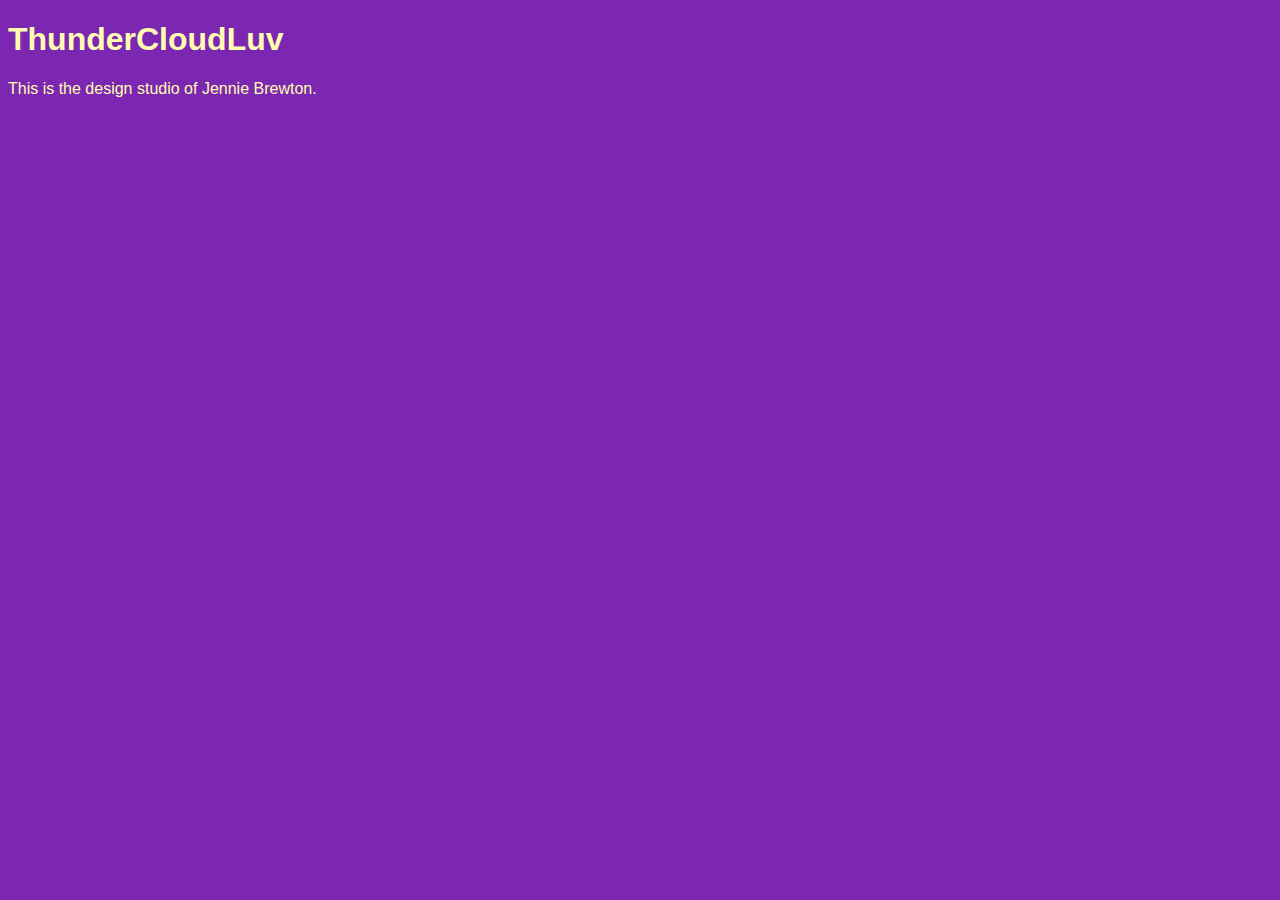
<file: unit_1/index.html>
<!DOCTYPE html>
<html>
	<head>
		<title>ThunderCloudLuv</title>
		<link rel="stylesheet" type="text/css" href="css/style.css">
	</head>
	<body>
		<h1>ThunderCloudLuv</h1>
		<p>This is the design studio of Jennie Brewton.</p>
	</body>
</html>
</file>
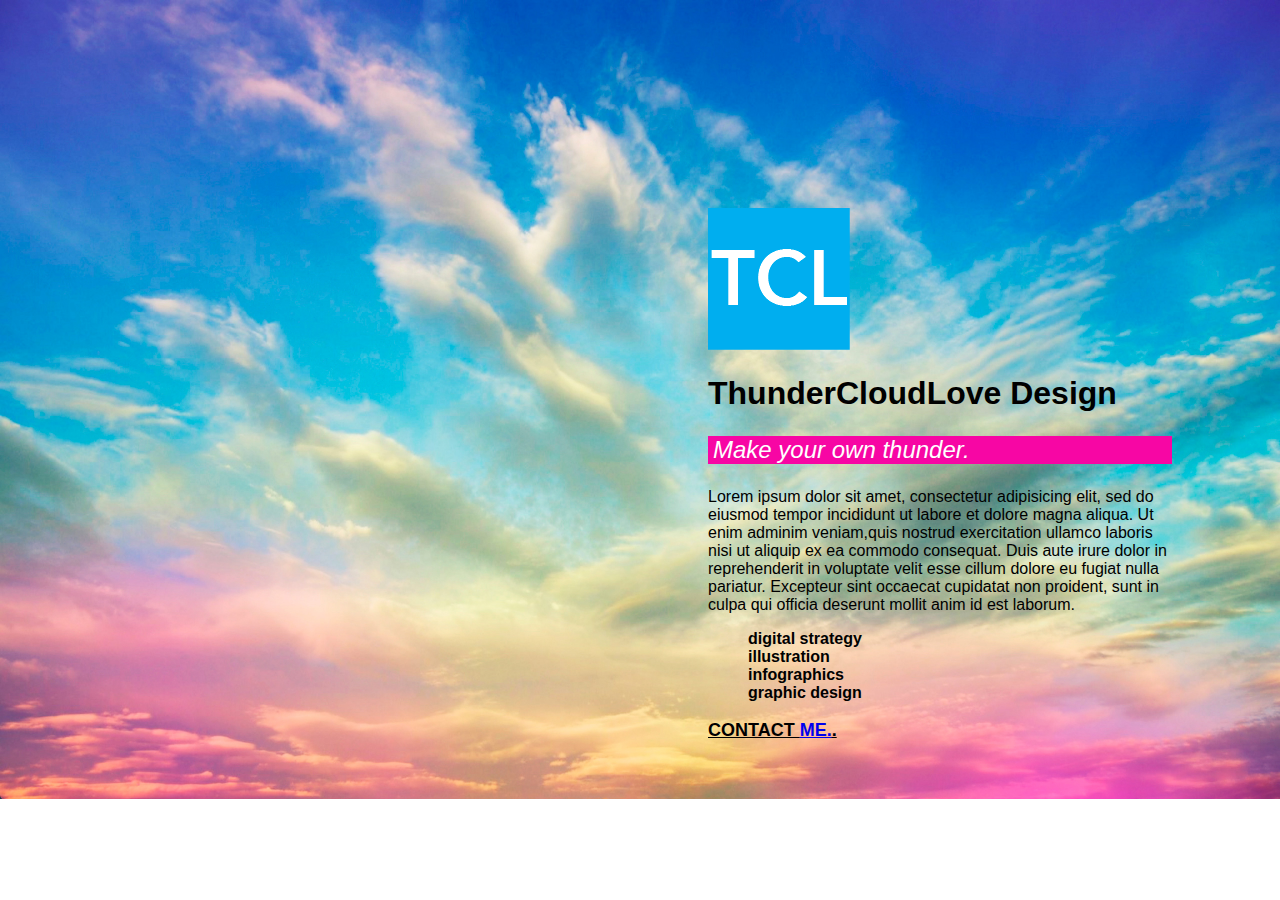
<file: unit_3/index.html>
<!DOCTYPE html>
<html>
	<head>
		<title>ThunderCloudLove</title>
		<link rel="stylesheet" type="text/css" href="css/style.css">
	</head>
	<body>
	<img src="images/tcl.png" 
		alt="lightning bolt" 
		title="ThunderCloudLov logo"> 
		<h1>ThunderCloudLove Design</h1>
		<p id="slogan">Make your own thunder.</p>
		<p id="about">Lorem ipsum dolor sit amet, consectetur adipisicing elit, sed do eiusmod tempor incididunt ut labore et dolore magna aliqua. Ut enim adminim veniam,quis nostrud exercitation ullamco laboris nisi ut aliquip ex ea commodo consequat. Duis aute irure dolor in reprehenderit in voluptate velit esse cillum dolore eu fugiat nulla pariatur. Excepteur sint occaecat cupidatat non proident, sunt in culpa qui officia deserunt mollit anim id est laborum.</p>
		<ul style="list-style-type: none">
		<li>digital strategy</li>
		<li>illustration</li>
		<li>infographics</li>
		<li>graphic design</li>
		</ul>
		<p id="contact">CONTACT <a href="mailto:treecat321@gmail.com?subject=contact!">ME.</a>.</p>
	</body>
</html>
</file>
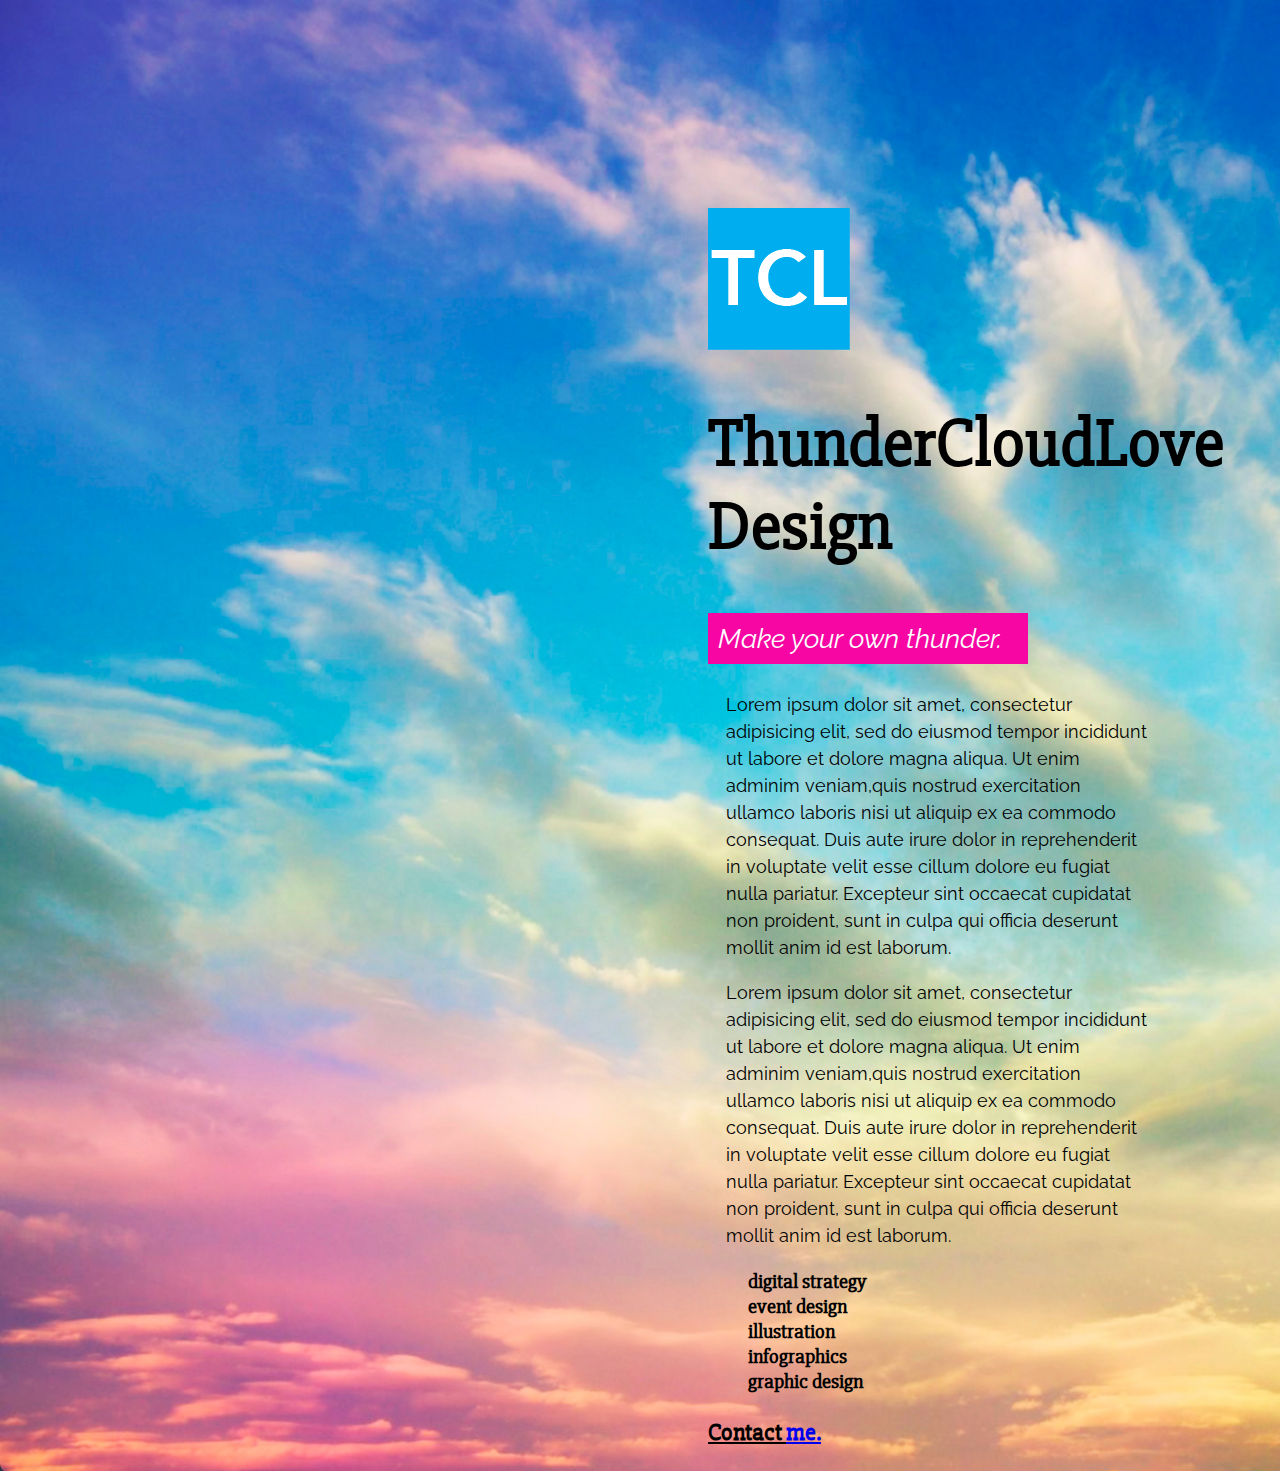
<file: unit_4/index.html>
<!DOCTYPE html>
<html>
	<head>
		<title>ThunderCloudLove</title>
		<link rel="stylesheet" type="text/css" href="css/style.css">
	</head>
	<body>
	<img src="images/tcl.png" 
		alt="ThunderCloudLove" 
		title="ThunderCloudLov logo"> 
		<h1 id="headline">ThunderCloudLove Design</h1>
		<p id="slogan">Make your own thunder.</p>
		<p id="about">Lorem ipsum dolor sit amet, consectetur adipisicing elit, sed do eiusmod tempor incididunt ut labore et dolore magna aliqua. Ut enim adminim veniam,quis nostrud exercitation ullamco laboris nisi ut aliquip ex ea commodo consequat. Duis aute irure dolor in reprehenderit in voluptate velit esse cillum dolore eu fugiat nulla pariatur. Excepteur sint occaecat cupidatat non proident, sunt in culpa qui officia deserunt mollit anim id est laborum. </p>

		<p id="about">Lorem ipsum dolor sit amet, consectetur adipisicing elit, sed do eiusmod tempor incididunt ut labore et dolore magna aliqua. Ut enim adminim veniam,quis nostrud exercitation ullamco laboris nisi ut aliquip ex ea commodo consequat. Duis aute irure dolor in reprehenderit in voluptate velit esse cillum dolore eu fugiat nulla pariatur. Excepteur sint occaecat cupidatat non proident, sunt in culpa qui officia deserunt mollit anim id est laborum.</p>
		<ul style="list-style-type: none">
		<li>digital strategy</li>
		<li>event design</li>
		<li>illustration</li>
		<li>infographics</li>
		<li>graphic design</li>
		</ul>
		<p id="contact">Contact <a href="mailto:treecat321@gmail.com?subject=contact!">me.</a></p>
	</body>
</html>
</file>
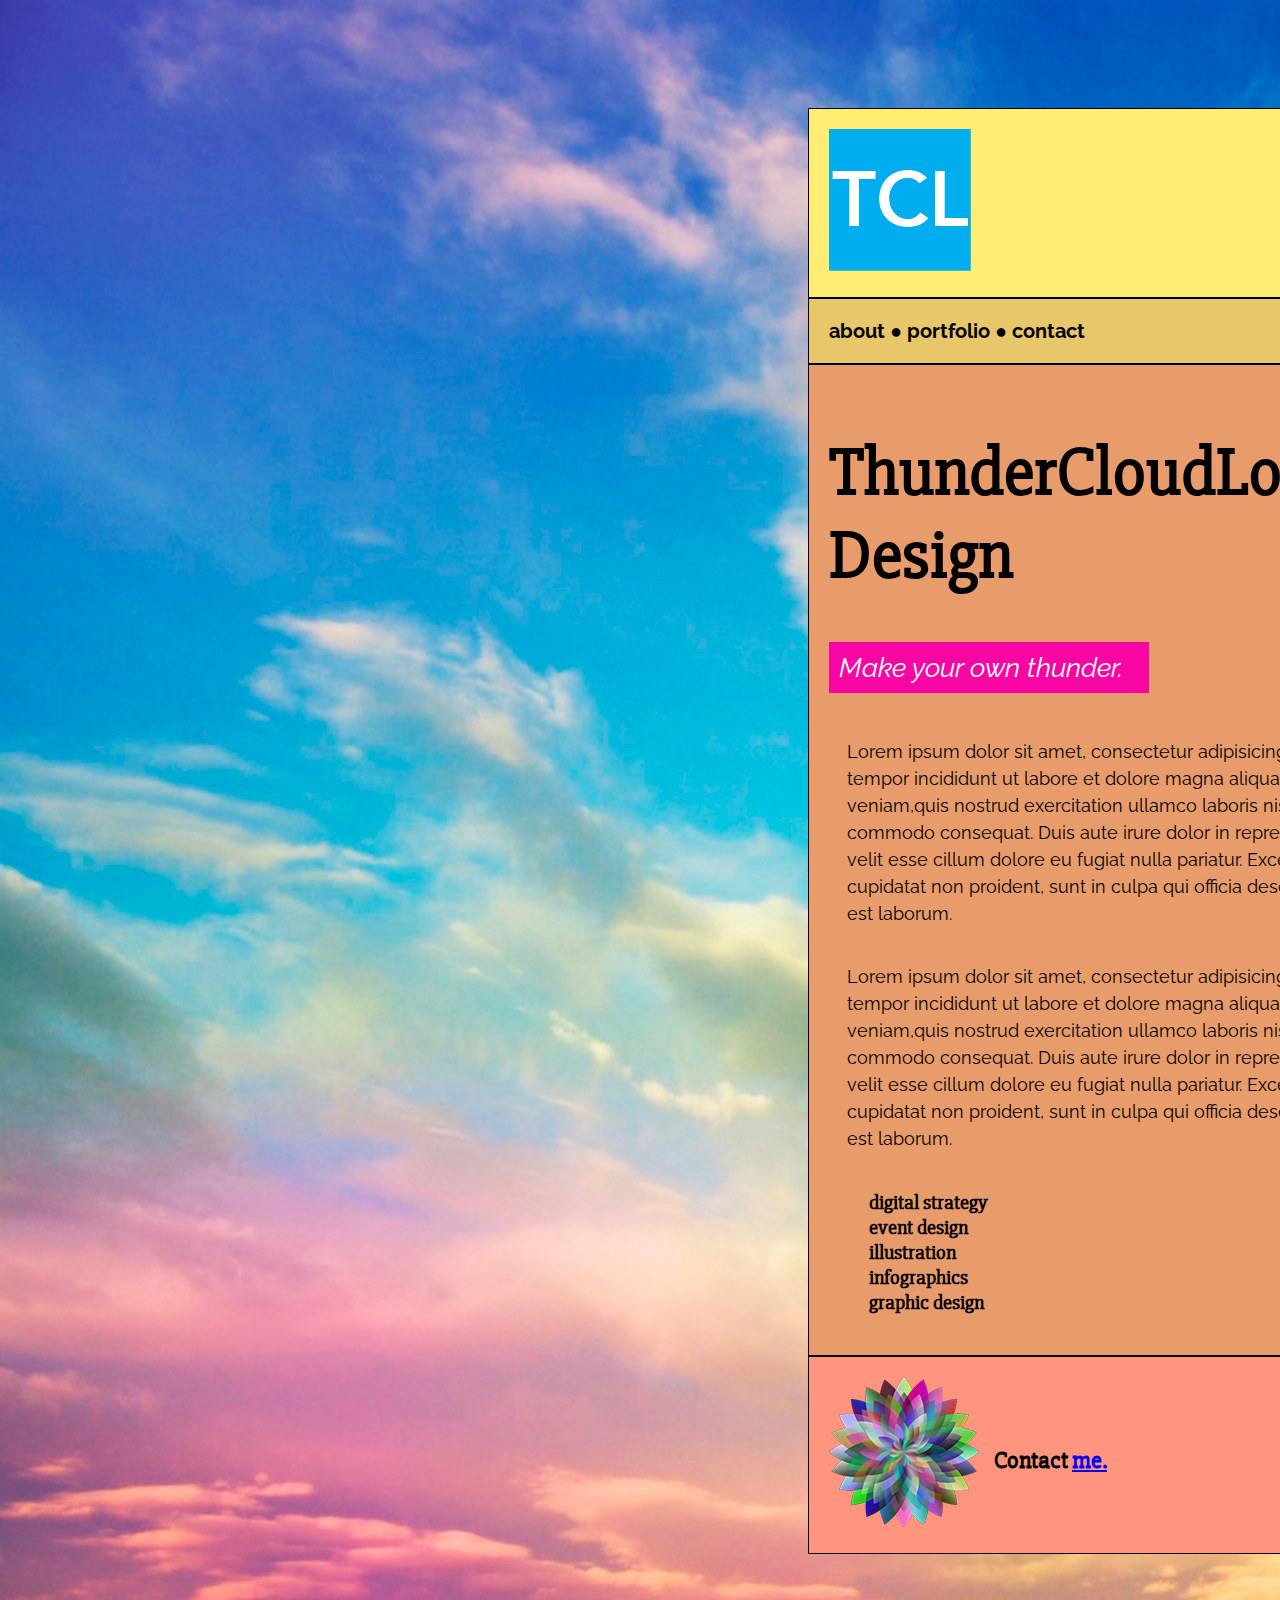
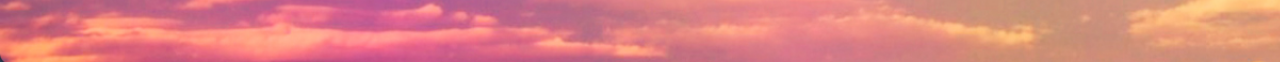
<file: unit_5/index.html>
<!DOCTYPE html>
<html>
	<head>
		<title>ThunderCloudLove</title>
		<link rel="stylesheet" type="text/css" href="css/style.css">
	</head>
	<body>
	<div class="wrapper">
	
	<header>
		<img src="images/tcl.png" 
		alt="ThunderCloudLove" 
		title="ThunderCloudLov logo"> 
	</header>
	
	<nav>
		<a href="#">about</a> &#9679
		<a href="#">portfolio</a> &#9679
		<a href="#">contact</a>
		</a>
	</nav>

	<main>
		
	<article id="description">
		<h1 id="headline">ThunderCloudLove Design</h1>
		<p id="slogan">Make your own thunder.</p>
		<p id="about">Lorem ipsum dolor sit amet, consectetur adipisicing elit, sed do eiusmod tempor incididunt ut labore et dolore magna aliqua. Ut enim adminim veniam,quis nostrud exercitation ullamco laboris nisi ut aliquip ex ea commodo consequat. Duis aute irure dolor in reprehenderit in voluptate velit esse cillum dolore eu fugiat nulla pariatur. Excepteur sint occaecat cupidatat non proident, sunt in culpa qui officia deserunt mollit anim id est laborum. </p>

		<p id="about">Lorem ipsum dolor sit amet, consectetur adipisicing elit, sed do eiusmod tempor incididunt ut labore et dolore magna aliqua. Ut enim adminim veniam,quis nostrud exercitation ullamco laboris nisi ut aliquip ex ea commodo consequat. Duis aute irure dolor in reprehenderit in voluptate velit esse cillum dolore eu fugiat nulla pariatur. Excepteur sint occaecat cupidatat non proident, sunt in culpa qui officia deserunt mollit anim id est laborum.</p>

			<ul style="list-style-type: none">
			<li> <a href="#">digital strategy</a></li>
			<li><a href="#">event design</a></li>
			<li><a href="#">illustration</a></li>
			<li><a href="#">infographics</a></li>
			<li><a href="#">graphic design</a></li>
			</ul>
	</article>
		
	</main>

	<footer>
		<img src="images/circular6.png" 
		alt="prism" 
		title="colorful prism">
		
		<p id="contact">Contact <a href="mailto:treecat321@gmail.com?subject=contact!">me.</a></p>
	</footer>
	</div>
	</body>

</html>
</file>
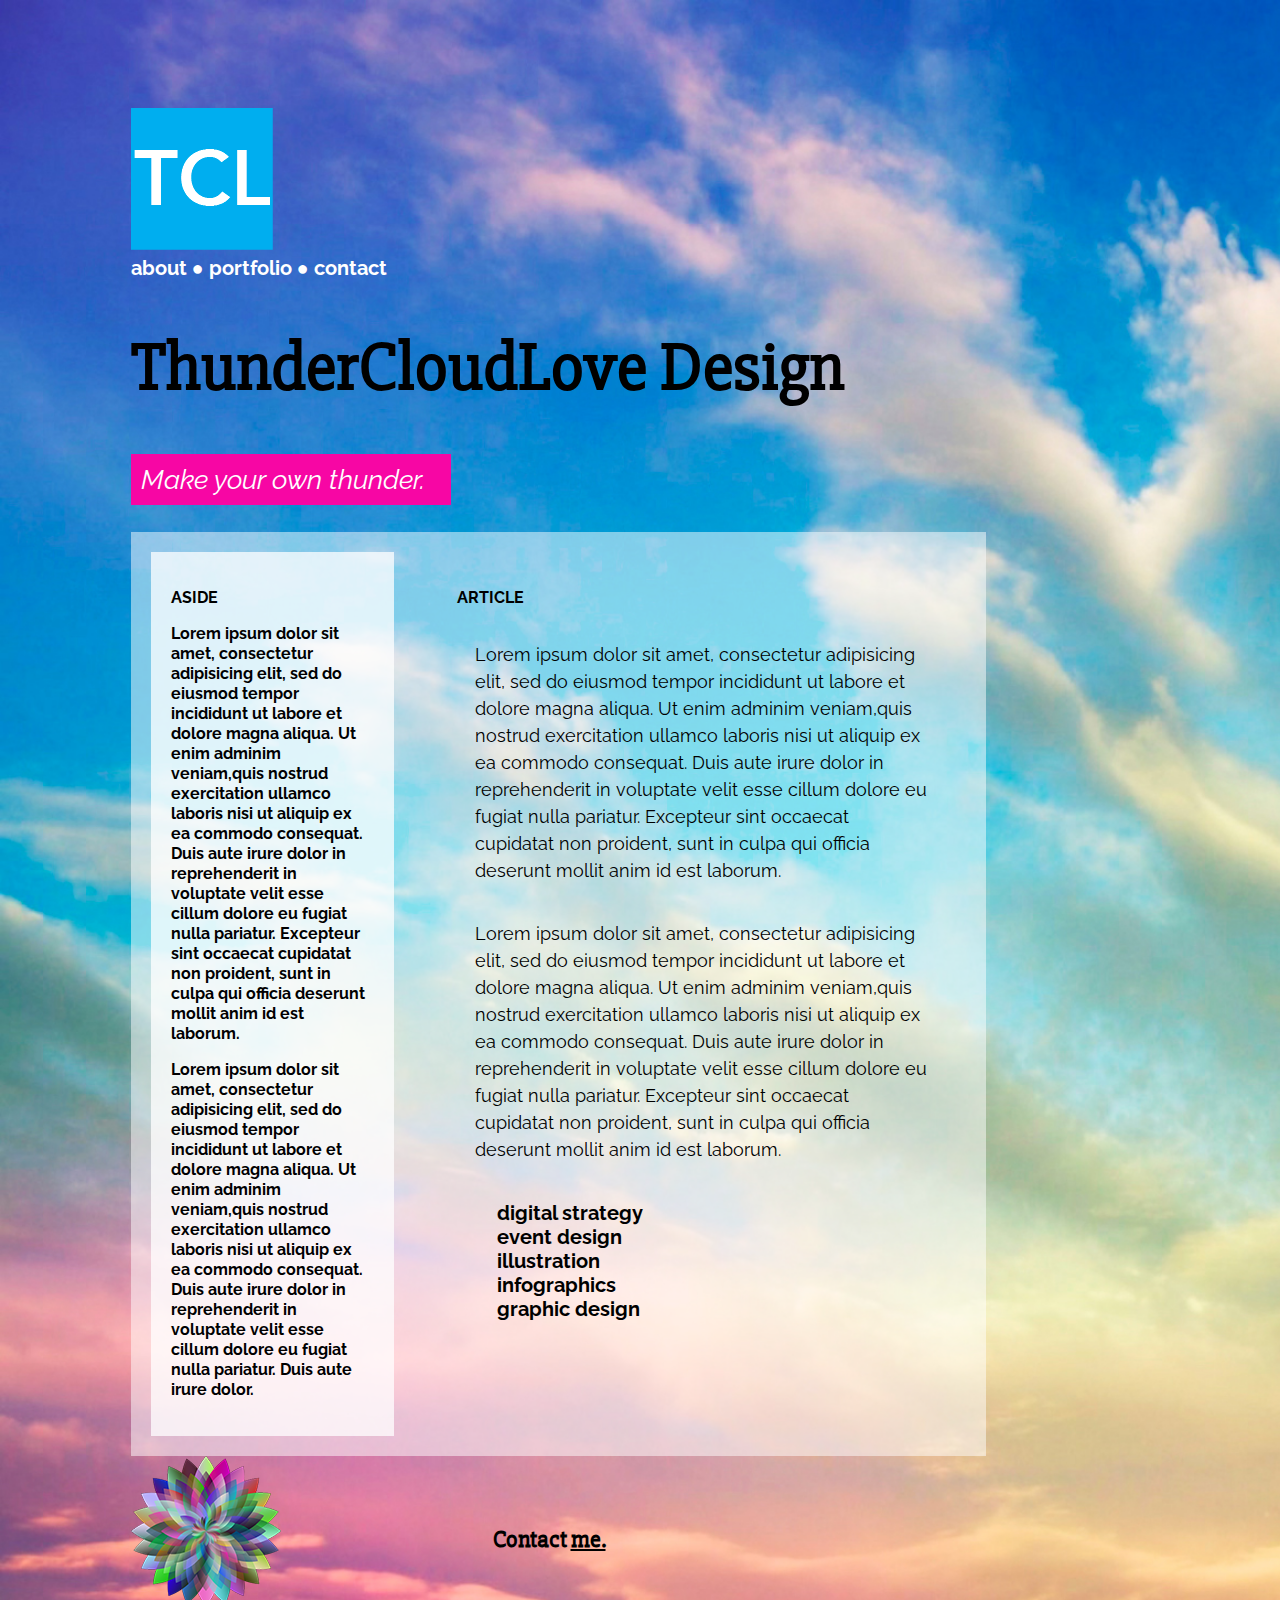
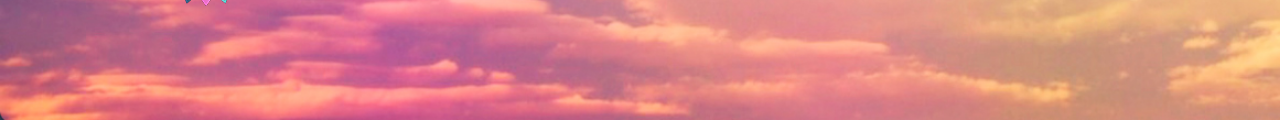
<file: unit_6/index.html>
<!DOCTYPE html>
<html>
	<head>
		<title>ThunderCloudLove</title>
		<link rel="stylesheet" type="text/css" href="css/style.css">
	</head>
	<body>
	<div class="wrapper">
	
	<header>
		<img src="images/tcl.png" 
		alt="ThunderCloudLove" 
		title="ThunderCloudLov logo"> 
	</header>
	
	<nav>
		<a href="#">about</a> &#9679
		<a href="#">portfolio</a> &#9679
		<a href="#">contact</a>
		</a>
	</nav>

	<main>
		<about id="description">
			<h1 id="headline">ThunderCloudLove Design</h1>
			<p id="slogan">Make your own thunder.</p>
		</about>

	<section id="two_column" class="clearfix">
		<aside id="left">
	        <p>ASIDE<p>
	        <p>Lorem ipsum dolor sit amet, consectetur adipisicing elit, sed do eiusmod tempor incididunt ut labore et dolore magna aliqua. Ut enim adminim veniam,quis nostrud exercitation ullamco laboris nisi ut aliquip ex ea commodo consequat. Duis aute irure dolor in reprehenderit in voluptate velit esse cillum dolore eu fugiat nulla pariatur. Excepteur sint occaecat cupidatat non proident, sunt in culpa qui officia deserunt mollit anim id est laborum.</p>

	        <p>Lorem ipsum dolor sit amet, consectetur adipisicing elit, sed do eiusmod tempor incididunt ut labore et dolore magna aliqua. Ut enim adminim veniam,quis nostrud exercitation ullamco laboris nisi ut aliquip ex ea commodo consequat. Duis aute irure dolor in reprehenderit in voluptate velit esse cillum dolore eu fugiat nulla pariatur. Duis aute irure dolor. </p>
	    </aside>

		<article id="right">
		<p>ARTICLE</p>
			<p id="about">Lorem ipsum dolor sit amet, consectetur adipisicing elit, sed do eiusmod tempor incididunt ut labore et dolore magna aliqua. Ut enim adminim veniam,quis nostrud exercitation ullamco laboris nisi ut aliquip ex ea commodo consequat. Duis aute irure dolor in reprehenderit in voluptate velit esse cillum dolore eu fugiat nulla pariatur. Excepteur sint occaecat cupidatat non proident, sunt in culpa qui officia deserunt mollit anim id est laborum. </p>

			<p id="about">Lorem ipsum dolor sit amet, consectetur adipisicing elit, sed do eiusmod tempor incididunt ut labore et dolore magna aliqua. Ut enim adminim veniam,quis nostrud exercitation ullamco laboris nisi ut aliquip ex ea commodo consequat. Duis aute irure dolor in reprehenderit in voluptate velit esse cillum dolore eu fugiat nulla pariatur. Excepteur sint occaecat cupidatat non proident, sunt in culpa qui officia deserunt mollit anim id est laborum.</p>

				<ul id="style">
				<li> <a href="#">digital strategy</a></li>
				<li> <a href="#">event design</a></li>
				<li> <a href="#">illustration</a></li>
				<li> <a href="#">infographics</a></li>
				<li> <a href="#">graphic design</a></li>
				</ul>
		</article>
	</section>

		
	</main>

	<footer class="clearfix">
		<img src="images/circular6.png" 
		alt="prism" 
		title="colorful prism">
		
		<p id="contact">Contact <a href="mailto:treecat321@gmail.com?subject=contact!"
		>me.</a></p>
	</footer>
	</div>
	</body>

</html>
</file>
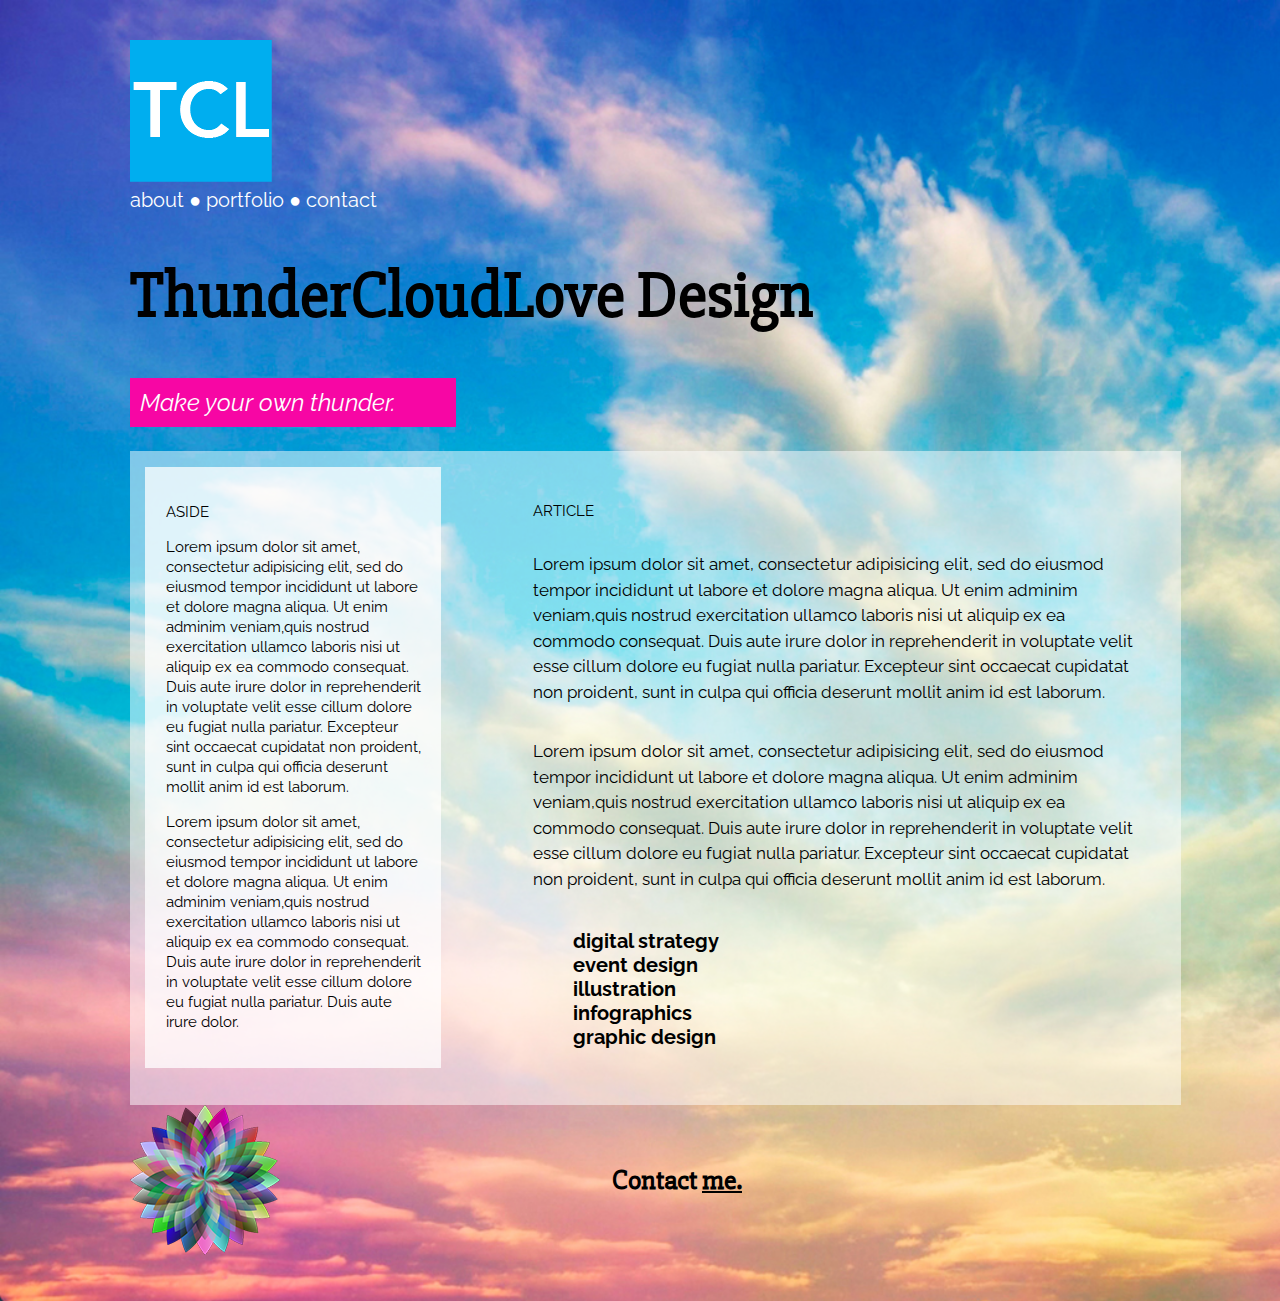
<file: unit_7/index.html>
<!DOCTYPE html>
<html>
	<head>
		<title>ThunderCloudLove</title>
		<link rel="stylesheet" type="text/css" href="css/style.css">
	</head>
	<body>
	<div class="wrapper">
	
	<header>
		<img src="images/tcl.png" 
		alt="ThunderCloudLove" 
		title="ThunderCloudLov logo"> 
	</header>
	
	<nav>
		<a href="#">about</a> &#9679
		<a href="#">portfolio</a> &#9679
		<a href="#">contact</a>
		</a>
	</nav>

	<main>
		<about>
			<h1 id="headline">ThunderCloudLove Design</h1>
			<p id="slogan">Make your own thunder.</p>
		</about>

	<section id="two_column" class="clearfix">
		<aside id="left">
	        <p>ASIDE<p>
	        <p>Lorem ipsum dolor sit amet, consectetur adipisicing elit, sed do eiusmod tempor incididunt ut labore et dolore magna aliqua. Ut enim adminim veniam,quis nostrud exercitation ullamco laboris nisi ut aliquip ex ea commodo consequat. Duis aute irure dolor in reprehenderit in voluptate velit esse cillum dolore eu fugiat nulla pariatur. Excepteur sint occaecat cupidatat non proident, sunt in culpa qui officia deserunt mollit anim id est laborum.</p>

	        <p>Lorem ipsum dolor sit amet, consectetur adipisicing elit, sed do eiusmod tempor incididunt ut labore et dolore magna aliqua. Ut enim adminim veniam,quis nostrud exercitation ullamco laboris nisi ut aliquip ex ea commodo consequat. Duis aute irure dolor in reprehenderit in voluptate velit esse cillum dolore eu fugiat nulla pariatur. Duis aute irure dolor. </p>
	    </aside>

		<article id="right">
			<p>ARTICLE</p>
			<p id="about">Lorem ipsum dolor sit amet, consectetur adipisicing elit, sed do eiusmod tempor incididunt ut labore et dolore magna aliqua. Ut enim adminim veniam,quis nostrud exercitation ullamco laboris nisi ut aliquip ex ea commodo consequat. Duis aute irure dolor in reprehenderit in voluptate velit esse cillum dolore eu fugiat nulla pariatur. Excepteur sint occaecat cupidatat non proident, sunt in culpa qui officia deserunt mollit anim id est laborum. </p>

			<p id="about">Lorem ipsum dolor sit amet, consectetur adipisicing elit, sed do eiusmod tempor incididunt ut labore et dolore magna aliqua. Ut enim adminim veniam,quis nostrud exercitation ullamco laboris nisi ut aliquip ex ea commodo consequat. Duis aute irure dolor in reprehenderit in voluptate velit esse cillum dolore eu fugiat nulla pariatur. Excepteur sint occaecat cupidatat non proident, sunt in culpa qui officia deserunt mollit anim id est laborum.</p>

				<ul id="style">
				<li> <a href="#">digital strategy</a></li>
				<li> <a href="#">event design</a></li>
				<li> <a href="#">illustration</a></li>
				<li> <a href="#">infographics</a></li>
				<li> <a href="#">graphic design</a></li>
				</ul>
		</article>
	</section>

		
	</main>

	<footer class="clearfix">
		<img src="images/circular6.png" 
		alt="prism" 
		title="colorful prism">
		
		<p id="contact">Contact <a href="mailto:treecat321@gmail.com?subject=contact!"
		>me.</a></p>
	</footer>
	</div>
	</body>

</html>
</file>
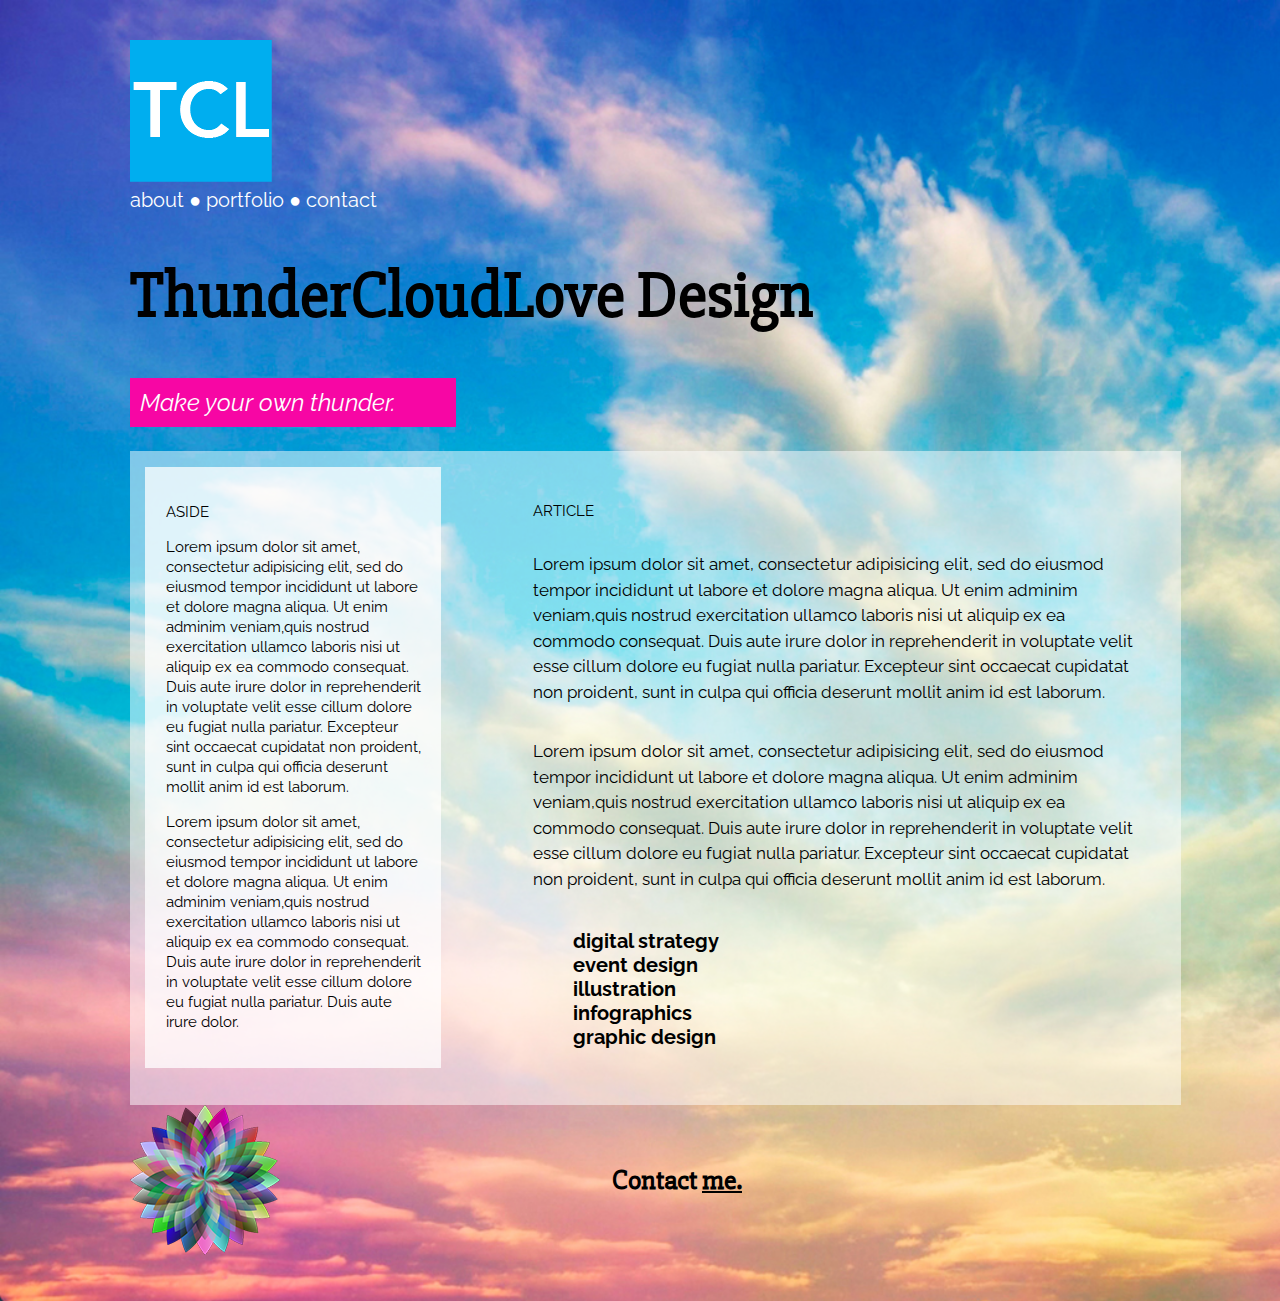
<file: unit_8/index.html>
<!DOCTYPE html>
<html>
	<head>
		<title>ThunderCloudLove</title>
		<link rel="stylesheet" type="text/css" href="css/style.css">
		<meta name="viewport" content="width=device-width, initial-scale=1">
	</head>
	<body>
	<div class="wrapper">
	
	<header>
		<img src="images/tcl.png" 
		alt="ThunderCloudLove" 
		title="ThunderCloudLov logo"> 
	</header>
	
	<nav>
		<a href="#">about</a> &#9679
		<a href="#">portfolio</a> &#9679
		<a href="#">contact</a>
		</a>
	</nav>

	<main>
		<about>
			<h1 id="headline">ThunderCloudLove Design</h1>
			<p id="slogan">Make your own thunder.</p>
		</about>

	<section id="two_column" class="clearfix">
		<aside id="left">
	        <p>ASIDE<p>
	        <p>Lorem ipsum dolor sit amet, consectetur adipisicing elit, sed do eiusmod tempor incididunt ut labore et dolore magna aliqua. Ut enim adminim veniam,quis nostrud exercitation ullamco laboris nisi ut aliquip ex ea commodo consequat. Duis aute irure dolor in reprehenderit in voluptate velit esse cillum dolore eu fugiat nulla pariatur. Excepteur sint occaecat cupidatat non proident, sunt in culpa qui officia deserunt mollit anim id est laborum.</p>

	        <p>Lorem ipsum dolor sit amet, consectetur adipisicing elit, sed do eiusmod tempor incididunt ut labore et dolore magna aliqua. Ut enim adminim veniam,quis nostrud exercitation ullamco laboris nisi ut aliquip ex ea commodo consequat. Duis aute irure dolor in reprehenderit in voluptate velit esse cillum dolore eu fugiat nulla pariatur. Duis aute irure dolor. </p>
	    </aside>

		<article id="right">
			<p>ARTICLE</p>
			<p id="about">Lorem ipsum dolor sit amet, consectetur adipisicing elit, sed do eiusmod tempor incididunt ut labore et dolore magna aliqua. Ut enim adminim veniam,quis nostrud exercitation ullamco laboris nisi ut aliquip ex ea commodo consequat. Duis aute irure dolor in reprehenderit in voluptate velit esse cillum dolore eu fugiat nulla pariatur. Excepteur sint occaecat cupidatat non proident, sunt in culpa qui officia deserunt mollit anim id est laborum. </p>

			<p id="about">Lorem ipsum dolor sit amet, consectetur adipisicing elit, sed do eiusmod tempor incididunt ut labore et dolore magna aliqua. Ut enim adminim veniam,quis nostrud exercitation ullamco laboris nisi ut aliquip ex ea commodo consequat. Duis aute irure dolor in reprehenderit in voluptate velit esse cillum dolore eu fugiat nulla pariatur. Excepteur sint occaecat cupidatat non proident, sunt in culpa qui officia deserunt mollit anim id est laborum.</p>

				<ul id="style">
				<li> <a href="#">digital strategy</a></li>
				<li> <a href="#">event design</a></li>
				<li> <a href="#">illustration</a></li>
				<li> <a href="#">infographics</a></li>
				<li> <a href="#">graphic design</a></li>
				</ul>
		</article>
	</section>

		
	</main>

	<footer class="clearfix">
		<img src="images/circular6.png" 
		alt="prism" 
		title="colorful prism">
		
		<p id="contact">Contact <a href="mailto:treecat321@gmail.com?subject=contact!"
		>me.</a></p>
	</footer>
	</div>
	</body>

</html>
</file>
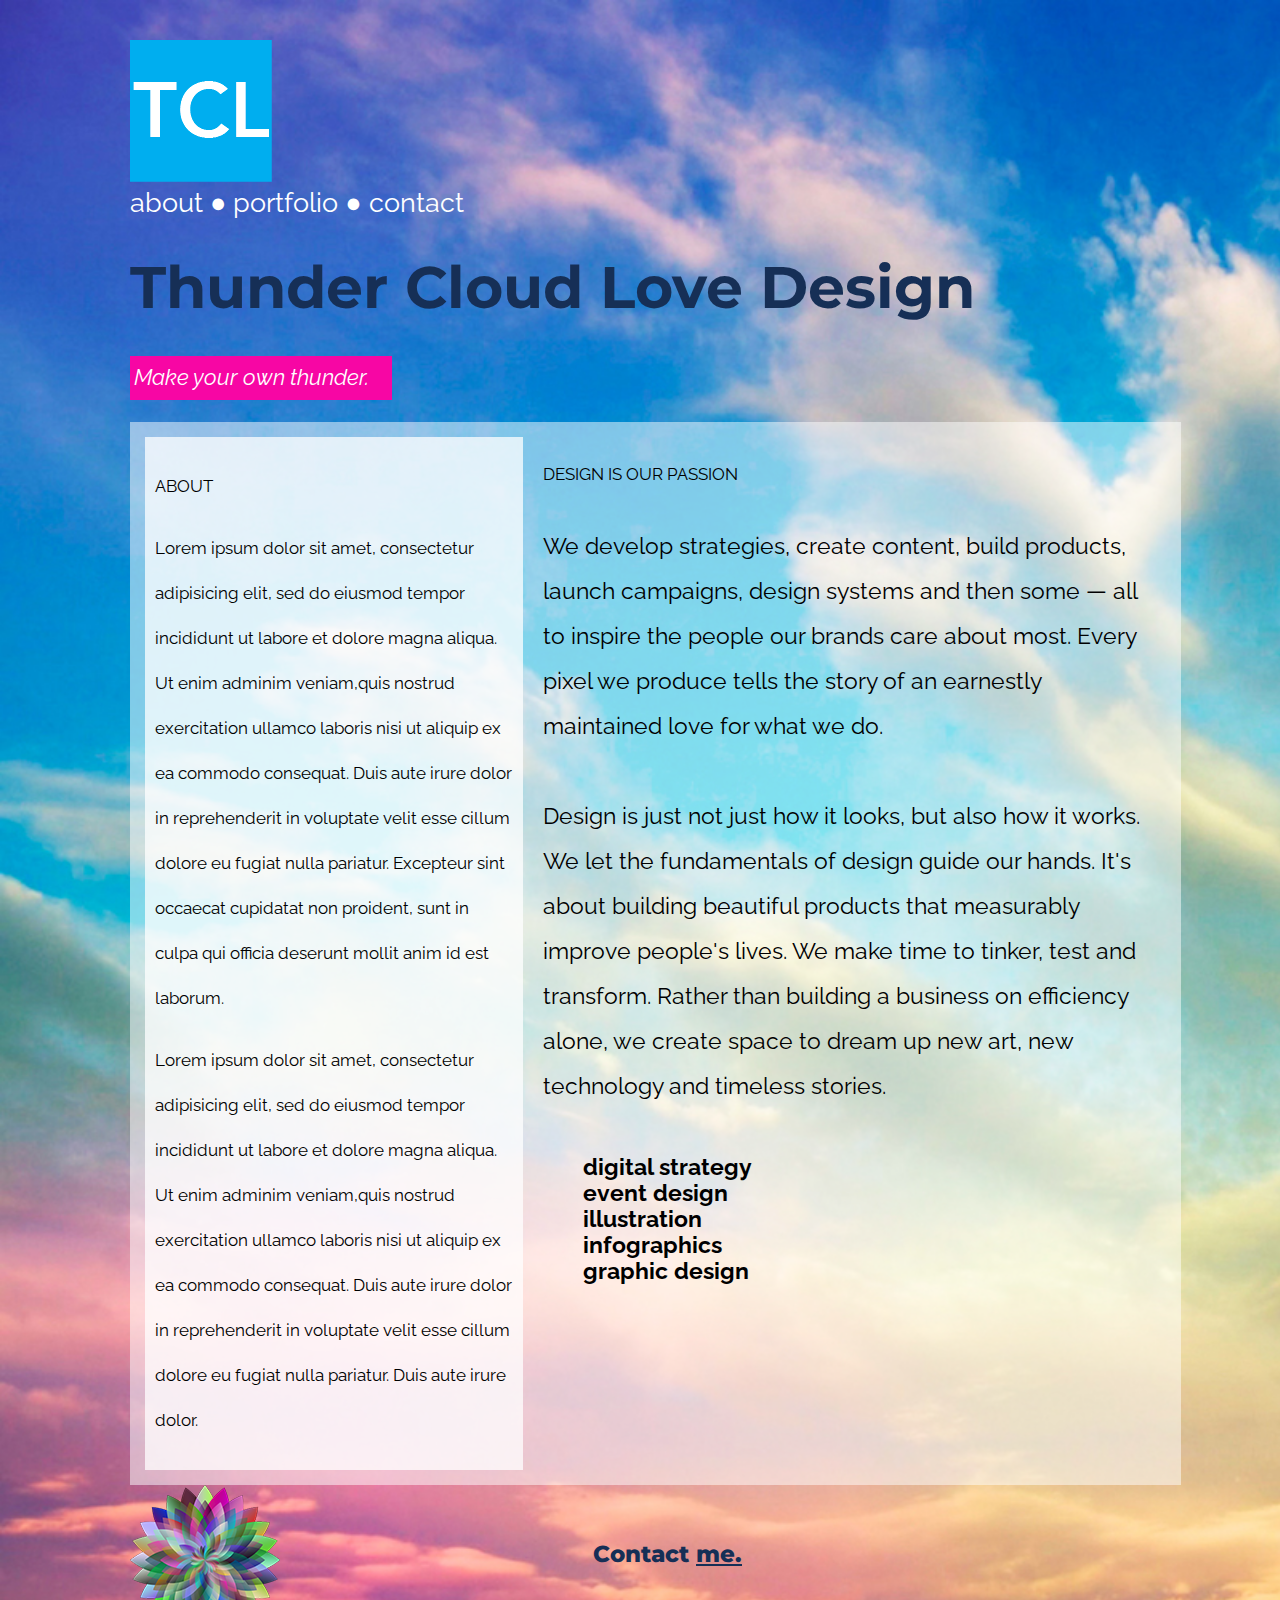
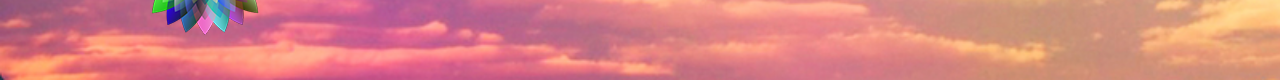
<file: unit_9/index.html>
<!DOCTYPE html>
<html>
	<head>
		<title>ThunderCloudLove</title>
		<link rel="stylesheet" type="text/css" href="css/style.css">
		<meta name="viewport" content="width=device-width, initial-scale=1">
	</head>
	<body>
	<div class="wrapper">
	
	<header>
		<img src="images/tcl.png" 
		alt="ThunderCloudLove" 
		title="ThunderCloudLov logo"> 
	</header>
	
	<nav>
		<a href="#">about</a> &#9679
		<a href="#">portfolio</a> &#9679
		<a href="#">contact</a>
		</a>
	</nav>

	<main>
		<about id="about">
			<h1 id="headline">Thunder Cloud Love Design</h1>
			<p id="slogan">Make your own thunder.</p>
		</about>

	<section id="two_column" class="clearfix">
		<aside id="left">
	        <p>ABOUT<p>
	        <p>Lorem ipsum dolor sit amet, consectetur adipisicing elit, sed do eiusmod tempor incididunt ut labore et dolore magna aliqua. Ut enim adminim veniam,quis nostrud exercitation ullamco laboris nisi ut aliquip ex ea commodo consequat. Duis aute irure dolor in reprehenderit in voluptate velit esse cillum dolore eu fugiat nulla pariatur. Excepteur sint occaecat cupidatat non proident, sunt in culpa qui officia deserunt mollit anim id est laborum.</p>

	        <p>Lorem ipsum dolor sit amet, consectetur adipisicing elit, sed do eiusmod tempor incididunt ut labore et dolore magna aliqua. Ut enim adminim veniam,quis nostrud exercitation ullamco laboris nisi ut aliquip ex ea commodo consequat. Duis aute irure dolor in reprehenderit in voluptate velit esse cillum dolore eu fugiat nulla pariatur. Duis aute irure dolor. </p>
	    </aside>

		<article id="right">
			<p>DESIGN IS OUR PASSION</p>
			<p id="about">We develop strategies, create content, build products, launch campaigns, design systems and then some — all to inspire the people our brands care about most. Every pixel we produce tells the story of an earnestly maintained love for what we do. </p>

			<p id="about"> Design is just not just how it looks, but also how it works. We let the fundamentals of design guide our hands. It's about building beautiful products that measurably improve people's lives. We make time to tinker, test and transform. Rather than building a business on efficiency alone, we create space to dream up new art, new technology and timeless stories.</p>

				<ul id="style">
				<li> <a href="#">digital strategy</a></li>
				<li> <a href="#">event design</a></li>
				<li> <a href="#">illustration</a></li>
				<li> <a href="#">infographics</a></li>
				<li> <a href="#">graphic design</a></li>
				</ul>
		</article>
	</section>

		
	</main>

	<footer class="clearfix">
		<img src="images/circular6.png" 
		alt="prism" 
		title="colorful prism">
		
		<p id="contact">Contact <a href="mailto:treecat321@gmail.com?subject=contact!"
		>me.</a></p>
	</footer>
	</div>
	</body>

</html>
</file>
<file: unit_1/css/style.css>
body{
	background-color: #7C27B1;
	font-family: Arial,sans-serif;
}
h1,p{
	color: #FFFCB1;
}
</file>
<file: unit_3/css/style.css>
body {
  text-align: left;
  background-image: url("../images/thundercloud6.jpg");
  background-size: cover;
  background-repeat: no-repeat;
  color: #000;
  font-family: Arial,sans-serif;font-weight: bold;
  padding-left: 700px; padding-right:100px; padding-top: 200px
}
hr {
  width:200px;
}
p {
  font-size: 30px;
}
#slogan{color: #fff;font-size:24px;font-style:italic;font-weight:normal;background-color: #f706a4;padding-left: 5px}

#about{font-size:16px;font-style:normal;font-weight:normal}

#contact{font-size:18px;font-weight:bold;text-decoration: underline}
</file>
<file: unit_4/css/style.css>
@import url('https://fonts.googleapis.com/css?family=Raleway|Slabo+27px');

	body {
  text-align: left;
  background-image: url("../images/thundercloud6.jpg");
  background-size: cover;
  background-repeat: no-repeat;
  color: #000;
  font-family: 'Slabo 27px', serif;font-weight: bold;font-size:20px;
  padding-left: 700px; padding-right:100px; padding-top: 200px
}
hr {
  width:200px;
}
p {
  font-size: 50px;
}
#headline{color:000;font-family:'Slabo 27px', serif; font-size:68px;}
#slogan{color: #fff;font-family: 'Raleway', sans-serif;font-size:27px;font-style:italic;font-weight:normal;background-color: #f706a4;padding: 10px; width:300px;}

#about{font-family: 'Raleway', sans-serif;font-size:18px;font-style:normal;font-weight:normal;line-height:1.5em;margin:1em;}

#contact{color:#000;font-size:24px;text-decoration: underline;}
</file>
<file: unit_5/css/style.css>
@import url('https://fonts.googleapis.com/css?family=Raleway|Slabo+27px');
	body {
  text-align: left;
  background-image: url("../images/thundercloud6.jpg");
  background-size: cover;
  background-repeat: no-repeat;
  color: #000;
  font-family: 'Slabo 27px', serif;
  font-weight: bold;
  font-size:20px;
  padding: 200px 200px 200px 700px;
}@import url('https://fonts.googleapis.com/css?family=Raleway|Slabo+27px');
	body {
  text-align: left;
  background-image: url("../images/thundercloud6.jpg");
  background-size: cover;
  background-repeat: no-repeat;
  color: #000;
  font-family: 'Slabo 27px', serif;
  font-weight: bold;
  font-size:20px;
  padding: 100px 200px 100px 800px;
  width: 700px;
}
p {
  font-size: 16px;
}

nav{
	font-family: 'Raleway', sans-serif;
	font-size: 1em;	
	background-color:#E8C66A;
	border: 1px black solid;
	padding: 20px;	
}
nav a {
	color:black;
	text-decoration: none;
}

nav a:hover {
	color:#f706a4;
}

header{
	background-color:#FFED74;
	border: 1px black solid;
	padding: 20px;
}

#description{
		background-color:#E89C6C;
		border: 1px black solid;
		padding: 20px;
}

#headline{
	color:000;
	font-family:'Slabo 27px', serif; 
	font-size:68px;
}

#slogan{
	color: #fff;
	font-family: 'Raleway', sans-serif;
	font-size:27px;
	font-style:italic;
	font-weight:normal;
	background-color: #f706a4;
	padding: 10px; 
	width:300px;
}

#about{
	font-family: 'Raleway', sans-serif;
	font-size:18px;
	font-style:normal;
	font-weight:normal;
	line-height:1.5em;
	margin:1em;
	display: inline-block;
}
article a {
	color:black;
	text-decoration: none;
}
article a:hover {
	color:#f706a4;
}

#contact{
	color:#000;
	font-size:24px;
	background-color:#FF957E;
	border: 2px black solid
	padding:20px;
	border-color:#000;
}
footer{
	background-color:#FF957E;
	border: 1px black solid;
	padding: 20px;
}
footer a:hover {
	color:#f706a4;
}
footer p{
		float: right;
		padding-right: 380px;
		padding-top: 45px;
}
#wrapper{
	width:1080px;
	margin-left: auto;
	margin-right: auto;
}
p {
  font-size: 16px;
}
#headline{
	color:000;
	font-family:'Slabo 27px', serif; 
	font-size:68px;
}
#slogan{
	color: #fff;
	font-family: 'Raleway', sans-serif;
	font-size:27px;
	font-style:italic;
	font-weight:normal;
	background-color: #f706a4;
	padding: 10px; 
	width:300px;
}
#about{
	font-family: 'Raleway', sans-serif;
	font-size:18px;
	font-style:normal;
	font-weight:normal;
	line-height:1.5em;
	margin:1em;
}
#contact{
	color:#000;
	font-size:24px;
	border: 2px;
	border-color:#000;
}
</file>
<file: unit_6/css/style.css>
@import url('https://fonts.googleapis.com/css?family=Raleway|Slabo+27px');
	body {
  text-align: left;
  background-image: url("../images/thundercloud6.jpg");
  background-size: cover;
  background-repeat: no-repeat;
  color: #000;
  font-family: 'Slabo 27px', serif;
  font-weight: bold;
  font-size:20px;
  padding: 100px;
  width: 900px;
}

p {
  font-size: 16px;
}

nav{
	font-family: 'Raleway', sans-serif;
	font-size: 1em;	
	color: white;	
}

nav a {
	color: white;
	text-decoration: none;
}

nav a:hover {
	color:#f706a4;
}

#style{
	list-style-type: none
}

#description{
}

#headline{
	color:000;
	font-family:'Slabo 27px', serif; 
	font-size:68px;
}

#slogan{
	color: #fff;
	font-family: 'Raleway', sans-serif;
	font-size:27px;
	font-style:italic;
	font-weight:normal;
	background-color: #f706a4;
	padding: 10px; 
	width:300px;
}

#two_column {
	background-color: rgba(255, 255,255, 0.5);
	padding: 20px;
}

.clearfix:after {
    visibility: hidden;
    display: block;
    font-size: 0;
    content: " ";
    clear: both;
    height: 0;
}

#left {
	background-color: rgba(255, 255,255, 0.75);
	padding: 20px;
	float: left;
	width: 25%;
	font-family: 'Raleway', sans-serif;
	line-height:1em;
}

#right {
    padding: 20px;
    float: right;
    width: 60%;
    font-family: 'Raleway', sans-serif;
}

#about{
	font-family: 'Raleway', sans-serif;
	font-size:18px;
	font-style:normal;
	font-weight:normal;
	line-height:1.5em;
	margin:1em;
	display: inline-block;
}
article a {
	color:black;
	text-decoration: none;
}
article a:hover {
	color:#f706a4;
}

#contact{
	color:#000;
	font-size:24px;
	font-weight: 800;
}
#contact a{
	color: #000;
}

#contact a:hover {
	color:#f706a4;
}
footer p{
		float: right;
		padding-right: 380px;
		padding-top: 45px;
}
.wrapper{
	width:95%;
	margin: 0 auto;
}
</file>
<file: unit_7/css/style.css>
@import url('https://fonts.googleapis.com/css?family=Raleway|Slabo+27px');
	body {
  text-align: left;
  background-image: url("../images/thundercloud6.jpg");
  background-size: cover;
  background-repeat: no-repeat;
  font-family: 'Slabo 27px', serif;
  font-size:20px;
  padding: 2.5%;
}

p {
  font-size: .75em;
}

nav{
	font-family: 'Raleway', sans-serif;
	font-size: 1em;	
	color: white;	
}

nav a {
	color: white;
	text-decoration: none;
}

nav a:hover {
	color:#f706a4;
}

#style{
	list-style-type: none;
	font-weight: bold;
}

#headline{
	color:000;
	font-family:'Slabo 27px', serif; 
	font-size:3.25em;
}

#slogan{
	color: #fff;
	font-family: 'Raleway', sans-serif;
	font-size:1.2em;
	font-style:italic;
	background-color: #f706a4;
	padding: 1%; 
	width:30%;
}

#two_column {
	background-color: rgba(255, 255,255, 0.5);
	padding: 1.5%;
	width: 100%;
}

#left {
	background-color: rgba(255, 255,255, 0.75);
	padding: 2%;
	float: left;
	width: 25%;
	font-family: 'Raleway', sans-serif;
	font-size:1em;
	line-height:1em;
}

#right {
    padding: 2%;
    float: right;
    width: 60%;
    font-family: 'Raleway', sans-serif;
}

#about{
	font-family: 'Raleway', sans-serif;
	font-size:.85em;
	font-style:normal;
	font-weight:normal;
	line-height:1.5em;
	display: inline-block;
}
article a {
	color:black;
	text-decoration: none;
}
article a:hover {
	color:#f706a4;
}

#contact{
	color:#000;
	font-size:1.4em;
	font-weight: 800;
}
#contact a{
	color: #000;
}

#contact a:hover {
	color:#f706a4;
}
footer p{
		float: right;
		padding-right: 40%;
		padding-top: 3%;
}
.wrapper{
	width:85%;
	margin: 0 auto;
}

.clearfix:after {
    visibility: hidden;
    display: block;
    font-size: 0;
    content: " ";
    clear: both;
    height: 0;
}
</file>
<file: unit_8/css/style.css>
@import url('https://fonts.googleapis.com/css?family=Raleway|Slabo+27px');
	body {
  text-align: left;
  background-image: url("../images/thundercloud6.jpg");
  background-size: cover;
  background-repeat: no-repeat;
  font-family: 'Slabo 27px', serif;
  font-size:20px;
  padding: 2.5%;
}

p {
  font-size: .75em;
}

nav{
	font-family: 'Raleway', sans-serif;
	font-size: 1em;	
	color: white;	
}

nav a {
	color: white;
	text-decoration: none;
}

nav a:hover {
	color:#f706a4;
}

#style{
	list-style-type: none;
	font-weight: bold;
}

#headline{
	color:000;
	font-family:'Slabo 27px', serif; 
	font-size:3.25em;
}

#slogan{
	color: #fff;
	font-family: 'Raleway', sans-serif;
	font-size:1.2em;
	font-style:italic;
	background-color: #f706a4;
	padding: 1%; 
	width:30%;
}

#two_column {
	background-color: rgba(255, 255,255, 0.5);
	padding: 1.5%;
	width: 100%;
}

#left {
	background-color: rgba(255, 255,255, 0.75);
	padding: 2%;
	float: left;
	width: 25%;
	font-family: 'Raleway', sans-serif;
	font-size:1em;
	line-height:1em;
}

#right {
    padding: 2%;
    float: right;
    width: 60%;
    font-family: 'Raleway', sans-serif;
}

#about{
	font-family: 'Raleway', sans-serif;
	font-size:.85em;
	font-style:normal;
	font-weight:normal;
	line-height:1.5em;
	display: inline-block;
}
article a {
	color:black;
	text-decoration: none;
}
article a:hover {
	color:#f706a4;
}

#contact{
	color:#000;
	font-size:1.4em;
	font-weight: 800;
}
#contact a{
	color: #000;
}

#contact a:hover {
	color:#f706a4;
}
footer p{
		float: right;
		padding-right: 40%;
		padding-top: 3%;
}
.wrapper{
	width:85%;
	margin: 0 auto;
}

.clearfix:after {
    visibility: hidden;
    display: block;
    font-size: 0;
    content: " ";
    clear: both;
    height: 0;
}

@media screen and (max-width: 500px) {
	nav {
		float: none;
		}
	section {
    float: none;
  }
  #right {float: none; width: 96%;}
  #left {float: none; width:96%;}
  #headline {font-size: 2em}
}
</file>
<file: unit_9/css/style.css>
@import url('https://fonts.googleapis.com/css?family=Raleway|Montserrat');

body {
  text-align:left;
  background-image: url("../images/thundercloud6.jpg");
  background-size: cover;
  background-repeat: no-repeat;
  font-family: 'Slabo 27px', serif;
  font-size:18px;
  padding: 2.5%;
}

p {
  font-size: .75em;
}

nav{
	font-family: 'Raleway', sans-serif;
	font-size: 1.5em;	
	color: white;	
}

nav a {
	color: white;
	text-decoration: none;
}

nav a:hover {
	color:#f706a4;
}

#style{
	list-style-type: none;
	font-weight: bold;
}

#headline{
	color: #162f56;
	font-family:'Montserrat', serif; 
	font-size:3.25em;
	line-height: 1em;
}

#slogan{
	color: #fff;
	font-family: 'Raleway', sans-serif;
	font-size:1.2em;
	font-style:italic;
	background-color: #f706a4;
	padding: .5%; 
	width:30%;
}

#two_column {
	background-color: rgba(255, 255,255, 0.5);
	padding: 1.5%;
	width: 100%;
}

#left {
	background-color: rgba(255, 255,255, 0.75);
	padding: 1%;
	float: left;
	width: 35%;
	font-family: 'Raleway', sans-serif;
	font-size:1.25em;
	line-height:2em;
}

#right {
    padding: 1%;
    float: right;
    width: 60%;
    font-size:1.25em;
    font-family: 'Raleway', sans-serif;
}

#about{
	font-family: 'Raleway', sans-serif;
	font-size: 1em;	
	line-height:2em;
	display: inline-block;
}

article a {
	color:black;
	text-decoration: none;
}

article a:hover {
	color:#f706a4;
}

#contact{
	color: #162f56;
	font-family: 'Montserrat', sans-serif;
	font-size:1.3em;
	font-weight: 800;
}

#contact a{
	color: #162f56;
}

#contact a:hover {
	color:#f706a4;
}

footer p{
		float: right;
		padding-right: 40%;
		padding-top: 3%;
}

.wrapper{
	width:85%;
	margin: 0 auto;
}

.clearfix:after {
    visibility: hidden;
    display: block;
    font-size: 0;
    content: " ";
    clear: both;
    height: 0;
}


@media screen and (max-width: 600px) {

nav {
	float: none;
		}
section {
    float: none;
  }

#right {
	float: none; 
	width: 96%;
	font-size:1em
}
  
  #left {
  	float: none; 
  	width:98%;
  }

  #headline {
  	font-size: 2em; 
  	color: #fcfbd4;
  }

  #slogan{
	background: none;
	}
}
</file>
